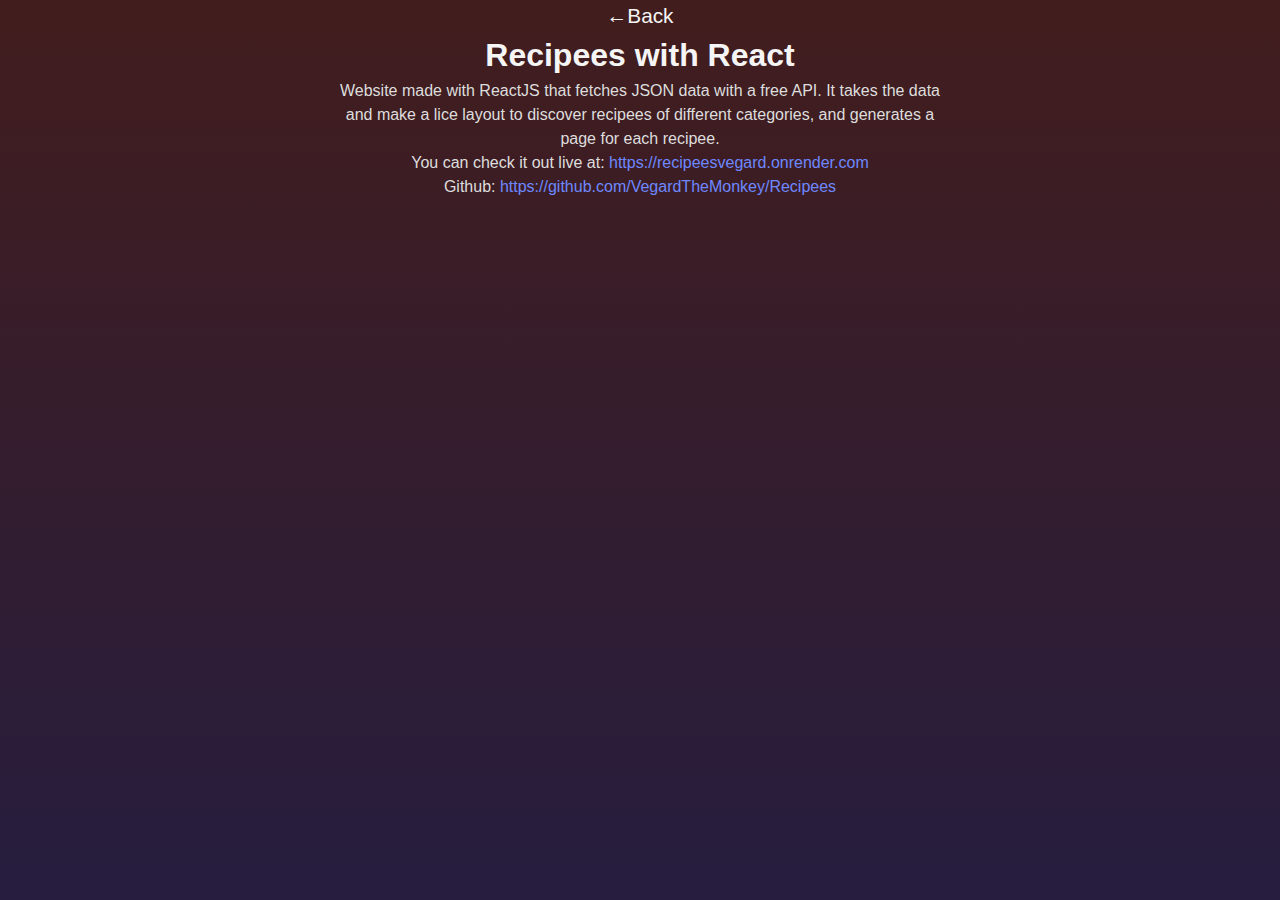
<file: recipee.html>
<!DOCTYPE html>
<html lang="en">
<head>
    <meta charset="UTF-8">
    <meta name="viewport" content="width=device-width, initial-scale=1.0">
    <title>Vegard Madsen - Portfolio</title>
    <link rel="stylesheet" href="styles.css">
</head>
<body>
    <back-button></back-button>
    <header>
        <h1>Recipees with React</h1>
    </header>

    <main>
        <section>
            <p>Website made with ReactJS that fetches JSON data with a free API. It takes the data and make a lice layout to discover recipees of different categories, and generates a page for each recipee.</p>
            <p>You can check it out live at: <a target="_blank" href="https://recipeesvegard.onrender.com">https://recipeesvegard.onrender.com</a></p>
            <p>Github: <a href="https://github.com/VegardTheMonkey/Recipees">https://github.com/VegardTheMonkey/Recipees</a></p>

            
        </section>


    </main>
    <script src="back.js"></script>
</body>
</html>
</file>
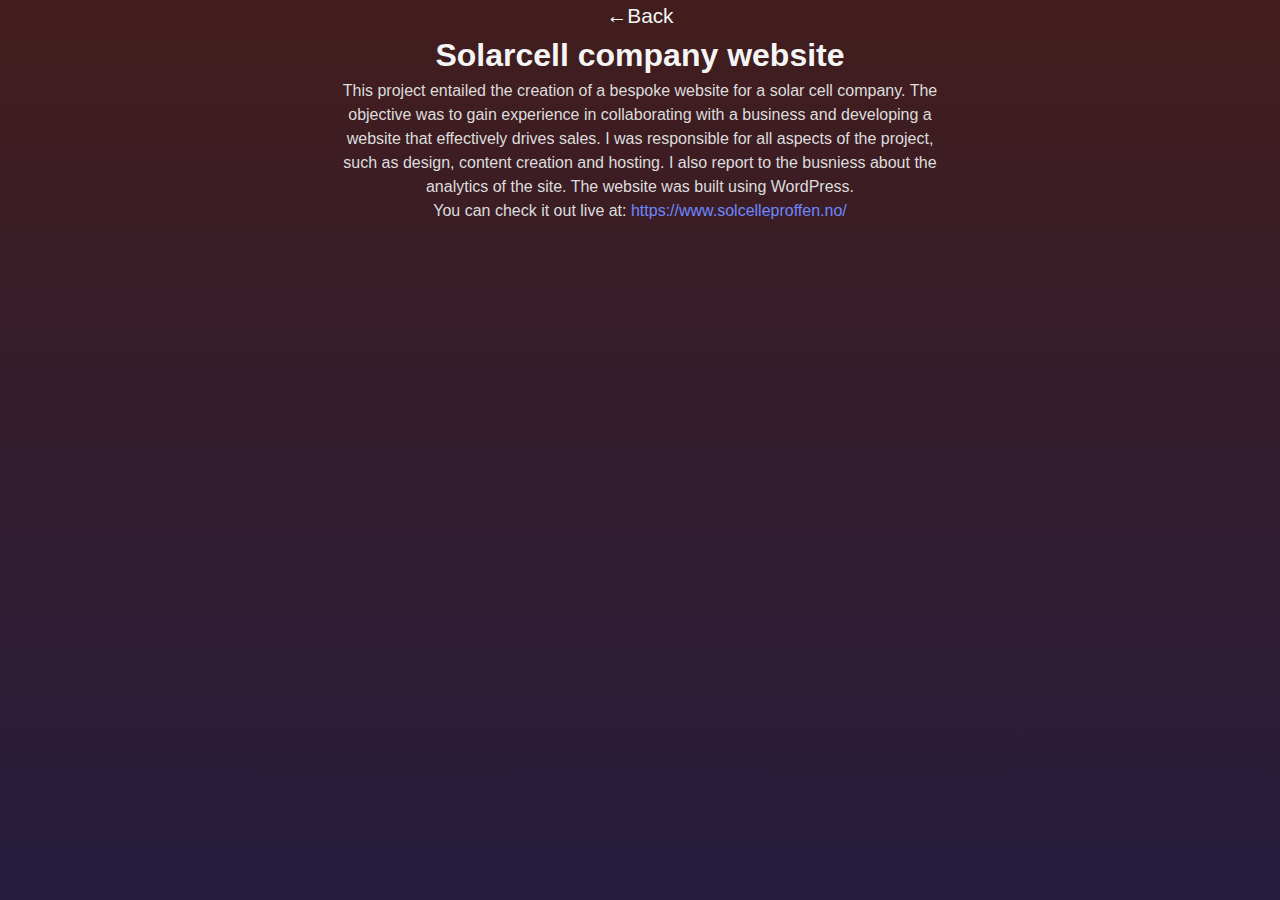
<file: solar.html>
<!DOCTYPE html>
<html lang="en">
<head>
    <meta charset="UTF-8">
    <meta name="viewport" content="width=device-width, initial-scale=1.0">
    <title>Vegard Madsen - Portfolio</title>
    <link rel="stylesheet" href="styles.css">
</head>
<body>
    <back-button></back-button>
    <header>
        <h1>Solarcell company website</h1>
    </header>

    <main>
        <section>
            <p>This project entailed the creation of a bespoke website for a solar cell company. The objective was to gain experience in collaborating with a business and developing a website that effectively drives sales. I was responsible for all aspects of the project, such as design, content creation and hosting. I also report to the busniess about the analytics of the site. The website was built using WordPress.</p>
            <p>You can check it out live at: <a target="_blank" href="https://www.solcelleproffen.no/">https://www.solcelleproffen.no/</a></p>

            
        </section>


    </main>
    <script src="back.js"></script>
</body>
</html>
</file>
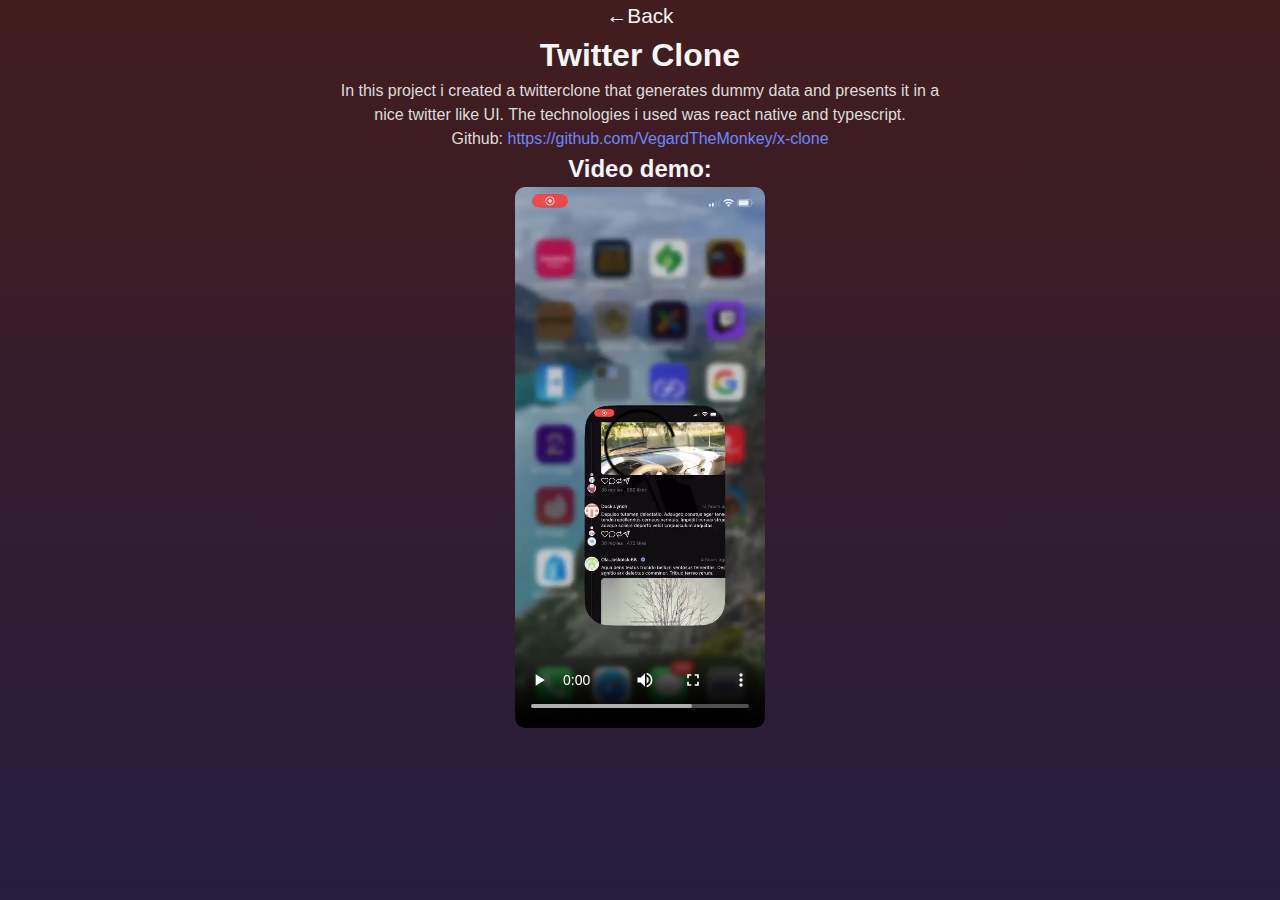
<file: twitter.html>
<!DOCTYPE html>
<html lang="en">
<head>
    <meta charset="UTF-8">
    <meta name="viewport" content="width=device-width, initial-scale=1.0">
    <title>Vegard Madsen - Portfolio</title>
    <link rel="stylesheet" href="styles.css">
</head>
<body>
    <back-button></back-button>
    <header>
        <h1>Twitter Clone</h1>
    </header>

    <main>
        <section>
            <p>In this project i created a twitterclone that generates dummy data and presents it in a nice twitter like UI. The technologies i used was react native and typescript.</p>
            <p>Github: <a target="_blank" href="https://github.com/VegardTheMonkey/x-clone">https://github.com/VegardTheMonkey/x-clone</a></p>
            
        </section>

        <section>
            <h2>Video demo:</h2>
            <video src="images/twitter.mp4" controls></video>
        </section>

    </main>
    <script src="back.js"></script>
</body>
</html>
</file>
<file: styles.css>
* {
    margin: 0;
    padding: 0;
    box-sizing: border-box;
}

body {
    font-family: 'Roboto', sans-serif;
    font-size: 16px;
    line-height: 1.5;
    color: #f5f5f5;
    background-image: linear-gradient( #421d1d, rgb(38, 29, 63));
    text-align: center;
    min-height: 100vh;
    
}

.contaigner-one {
    display: flex;
    flex-direction: column;
    text-align: center;
}

.header__title, .header__subtitle, .about__heading, .technologies__heading, .footer__text {
    color: #f5f5f5;
    margin-top: 20px;
}

header img {
    width: 300px;
    height: 300px;
    object-fit: cover;
    border-radius: 50%;
    margin-top: 20px;
}

p {
    color: #ddd;    
    max-width: 600px;
    text-align: center;
    justify-content: center;
    margin: 0 auto;
}




.technologies__list {
    display: grid;
    grid-template-columns: repeat(3, 1fr);
    gap: 20px;
    max-width: 600px;
    margin: auto;
    list-style-type: none;
    padding: 0;
    margin-top: 50px;
}



.technologies__item {
    display: flex;
    justify-content: center;
    align-items: center;
}

.technologies__item i, .technologies__item img { 
    list-style-type: none;
    height: 90px;
    width: 90px;
    font-size: 90px;
    transition: all 0.3s ease-in-out; 
    transform: rotate(-3deg);  
    color: #f5f5f5;
    filter: brightness(0.8);
}

.technologies__item img[src*="mongodb"] {
    filter: invert(35%) sepia(95%) saturate(741%) hue-rotate(86deg) brightness(92%) contrast(89%);
}

.technologies__item img[src*="mongodb"]:hover {
    transform: scale(1.1);
    filter: invert(35%) sepia(95%) saturate(741%) hue-rotate(86deg) brightness(92%) contrast(89%) drop-shadow(0px 0px 35px rgba(255, 255, 255, 0.493));
}

.technologies__item img[src*="mysql"] {
    filter: invert(18%) sepia(99%) saturate(537%) hue-rotate(351deg) brightness(110%) contrast(91%);
}

.technologies__item img[src*="mysql"]:hover {
    transform: scale(1.1);
    filter: invert(18%) sepia(99%) saturate(537%) hue-rotate(351deg) brightness(120%) contrast(91%) drop-shadow(0px 0px 35px rgba(255, 255, 255, 0.493));
}

.technologies__item i:hover {
    transform: scale(1.1);
    filter: brightness(1) drop-shadow(0px 0px 35px rgba(255, 255, 255, 0.493));
}

.fab.fa-html5 { color: #e34f26; }
.fab.fa-css3-alt { color: #1572b6; }
.fab.fa-js { color: #f7df1e; }
.fab.fa-react { color: #61dafb; }
.fab.fa-node-js { color: #339933; }
.fab.fa-php { color: #777bb4; }
.fab.fa-git { color: #f34f29; }
.fab.fa-wordpress { color: #21759b; }
.fas.fa-database { color: #4d4d4d; } /* Generic color for database icons */


/* projects */

.projects-section {
    top: 0;
    min-height: 50vh;
}

.projects__heading {
    position: relative;
    margin-top: 100px;
}


.projects {
    position: relative;
    display: grid;
    grid-template-columns: 1fr;
    gap: 20px;
    padding: 10px;
}



.projects__card {
    background-color: #444;
    border-radius: 10px;
    padding: 20px;
    color: #f5f5f5;
    box-shadow: 0px 10px 20px rgba(0, 0, 0, 0.19), 0px 6px 6px rgba(0, 0, 0, 0.23);
    transition: all 0.3s ease-in-out;
}

.projects__card:hover {
    transform: scale(1.05);
}


p a {
    color: #6d88ff;
    text-decoration: none;
} 

video {
    width: 250px;
    height: auto;
    border-radius: 10px;
}


footer h3 {
    position: relative;
    bottom: 0;
    width: 100%;
    height: 50px;
    background-color: #010024;
    color: #f5f5f5;
    text-align: center;
    padding: 10px;
    margin-top: 100px;
    margin-bottom: 100px;
}
</file>
